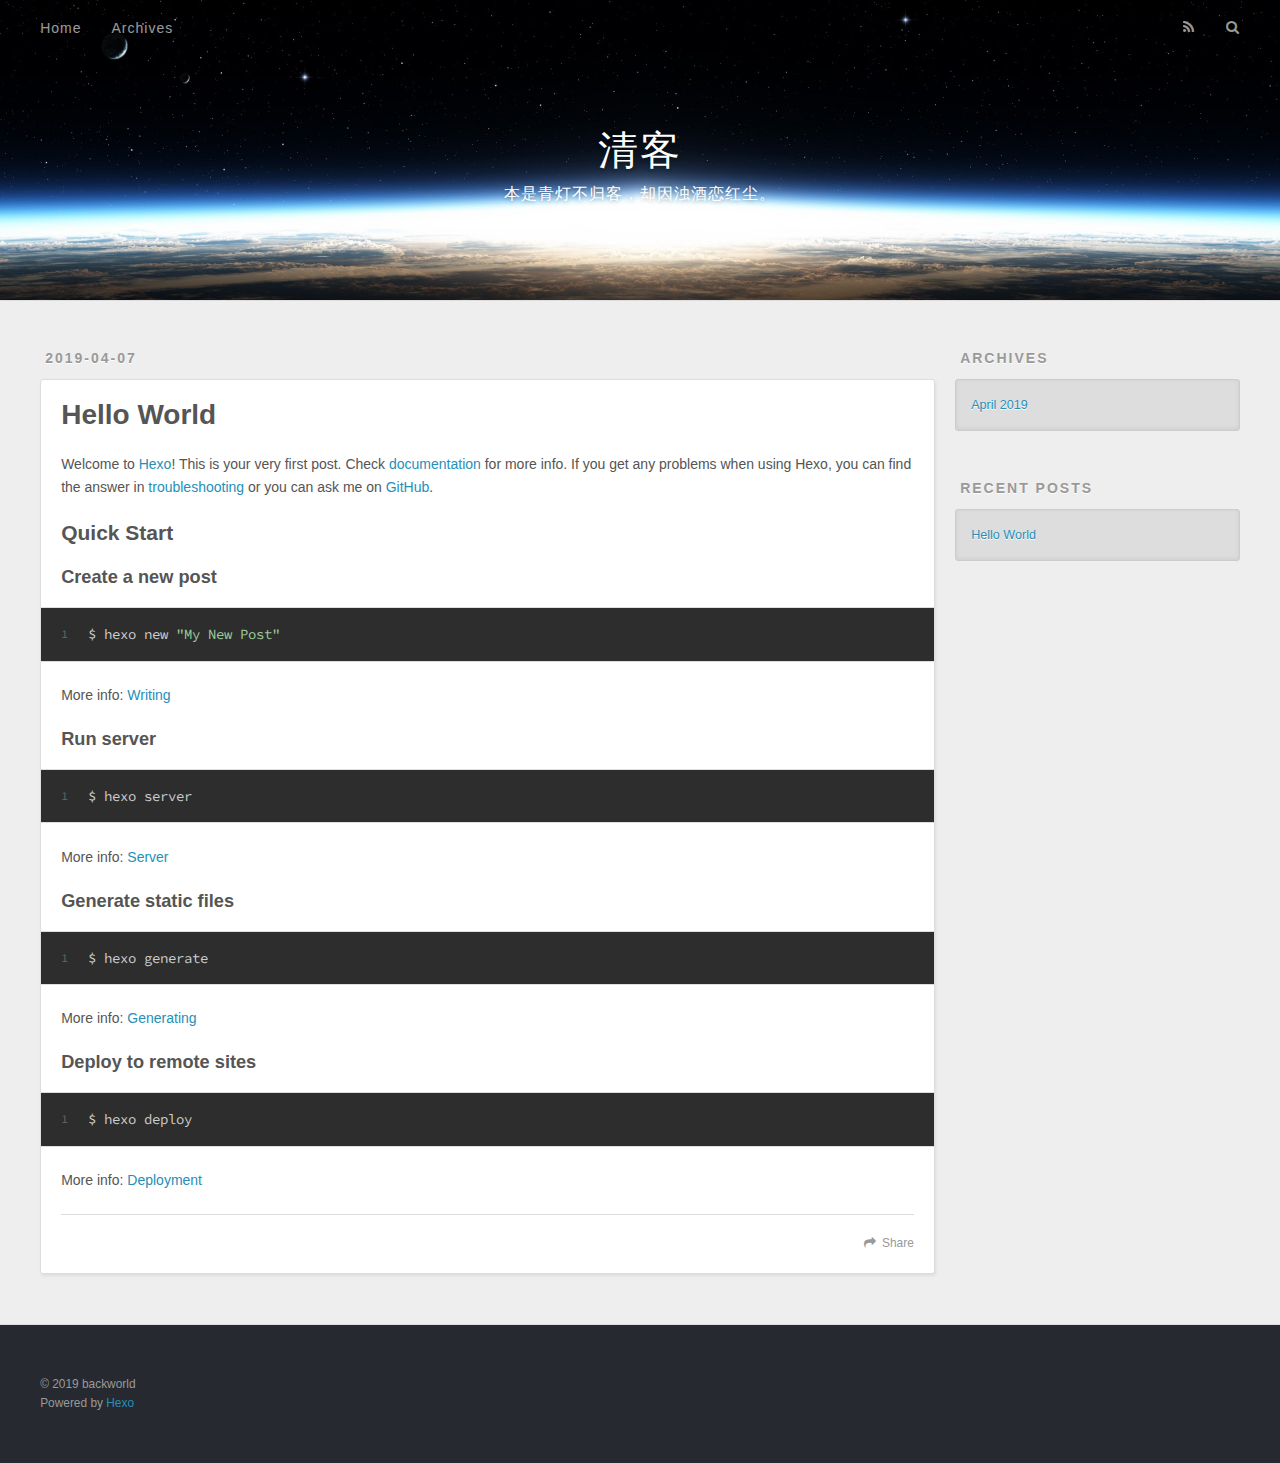
<file: index.html>
<!DOCTYPE html>
<html>
<head><meta name="generator" content="Hexo 3.8.0">
  <meta charset="utf-8">
  

  
  <title>清客</title>
  <meta name="viewport" content="width=device-width, initial-scale=1, maximum-scale=1">
  <meta property="og:type" content="website">
<meta property="og:title" content="清客">
<meta property="og:url" content="http://yoursite.com/index.html">
<meta property="og:site_name" content="清客">
<meta property="og:locale" content="zh-HanZ">
<meta name="twitter:card" content="summary">
<meta name="twitter:title" content="清客">
  
    <link rel="alternate" href="/atom.xml" title="清客" type="application/atom+xml">
  
  
    <link rel="icon" href="/favicon.png">
  
  
    <link href="//fonts.googleapis.com/css?family=Source+Code+Pro" rel="stylesheet" type="text/css">
  
  <link rel="stylesheet" href="/css/style.css">
</head>
</html>
<body>
  <div id="container">
    <div id="wrap">
      <header id="header">
  <div id="banner"></div>
  <div id="header-outer" class="outer">
    <div id="header-title" class="inner">
      <h1 id="logo-wrap">
        <a href="/" id="logo">清客</a>
      </h1>
      
        <h2 id="subtitle-wrap">
          <a href="/" id="subtitle">本是青灯不归客，却因浊酒恋红尘。</a>
        </h2>
      
    </div>
    <div id="header-inner" class="inner">
      <nav id="main-nav">
        <a id="main-nav-toggle" class="nav-icon"></a>
        
          <a class="main-nav-link" href="/">Home</a>
        
          <a class="main-nav-link" href="/archives">Archives</a>
        
      </nav>
      <nav id="sub-nav">
        
          <a id="nav-rss-link" class="nav-icon" href="/atom.xml" title="RSS Feed"></a>
        
        <a id="nav-search-btn" class="nav-icon" title="Search"></a>
      </nav>
      <div id="search-form-wrap">
        <form action="//google.com/search" method="get" accept-charset="UTF-8" class="search-form"><input type="search" name="q" class="search-form-input" placeholder="Search"><button type="submit" class="search-form-submit">&#xF002;</button><input type="hidden" name="sitesearch" value="http://yoursite.com"></form>
      </div>
    </div>
  </div>
</header>
      <div class="outer">
        <section id="main">
  
    <article id="post-hello-world" class="article article-type-post" itemscope itemprop="blogPost">
  <div class="article-meta">
    <a href="/2019/04/07/hello-world/" class="article-date">
  <time datetime="2019-04-07T07:26:16.339Z" itemprop="datePublished">2019-04-07</time>
</a>
    
  </div>
  <div class="article-inner">
    
    
      <header class="article-header">
        
  
    <h1 itemprop="name">
      <a class="article-title" href="/2019/04/07/hello-world/">Hello World</a>
    </h1>
  

      </header>
    
    <div class="article-entry" itemprop="articleBody">
      
        <p>Welcome to <a href="https://hexo.io/" target="_blank" rel="noopener">Hexo</a>! This is your very first post. Check <a href="https://hexo.io/docs/" target="_blank" rel="noopener">documentation</a> for more info. If you get any problems when using Hexo, you can find the answer in <a href="https://hexo.io/docs/troubleshooting.html" target="_blank" rel="noopener">troubleshooting</a> or you can ask me on <a href="https://github.com/hexojs/hexo/issues" target="_blank" rel="noopener">GitHub</a>.</p>
<h2 id="Quick-Start"><a href="#Quick-Start" class="headerlink" title="Quick Start"></a>Quick Start</h2><h3 id="Create-a-new-post"><a href="#Create-a-new-post" class="headerlink" title="Create a new post"></a>Create a new post</h3><figure class="highlight bash"><table><tr><td class="gutter"><pre><span class="line">1</span><br></pre></td><td class="code"><pre><span class="line">$ hexo new <span class="string">"My New Post"</span></span><br></pre></td></tr></table></figure>
<p>More info: <a href="https://hexo.io/docs/writing.html" target="_blank" rel="noopener">Writing</a></p>
<h3 id="Run-server"><a href="#Run-server" class="headerlink" title="Run server"></a>Run server</h3><figure class="highlight bash"><table><tr><td class="gutter"><pre><span class="line">1</span><br></pre></td><td class="code"><pre><span class="line">$ hexo server</span><br></pre></td></tr></table></figure>
<p>More info: <a href="https://hexo.io/docs/server.html" target="_blank" rel="noopener">Server</a></p>
<h3 id="Generate-static-files"><a href="#Generate-static-files" class="headerlink" title="Generate static files"></a>Generate static files</h3><figure class="highlight bash"><table><tr><td class="gutter"><pre><span class="line">1</span><br></pre></td><td class="code"><pre><span class="line">$ hexo generate</span><br></pre></td></tr></table></figure>
<p>More info: <a href="https://hexo.io/docs/generating.html" target="_blank" rel="noopener">Generating</a></p>
<h3 id="Deploy-to-remote-sites"><a href="#Deploy-to-remote-sites" class="headerlink" title="Deploy to remote sites"></a>Deploy to remote sites</h3><figure class="highlight bash"><table><tr><td class="gutter"><pre><span class="line">1</span><br></pre></td><td class="code"><pre><span class="line">$ hexo deploy</span><br></pre></td></tr></table></figure>
<p>More info: <a href="https://hexo.io/docs/deployment.html" target="_blank" rel="noopener">Deployment</a></p>

      
    </div>
    <footer class="article-footer">
      <a data-url="http://yoursite.com/2019/04/07/hello-world/" data-id="cju6mbhmn00003zs6ogxg7myf" class="article-share-link">Share</a>
      
      
    </footer>
  </div>
  
</article>


  


</section>
        
          <aside id="sidebar">
  
    

  
    

  
    
  
    
  <div class="widget-wrap">
    <h3 class="widget-title">Archives</h3>
    <div class="widget">
      <ul class="archive-list"><li class="archive-list-item"><a class="archive-list-link" href="/archives/2019/04/">April 2019</a></li></ul>
    </div>
  </div>


  
    
  <div class="widget-wrap">
    <h3 class="widget-title">Recent Posts</h3>
    <div class="widget">
      <ul>
        
          <li>
            <a href="/2019/04/07/hello-world/">Hello World</a>
          </li>
        
      </ul>
    </div>
  </div>

  
</aside>
        
      </div>
      <footer id="footer">
  
  <div class="outer">
    <div id="footer-info" class="inner">
      &copy; 2019 backworld<br>
      Powered by <a href="http://hexo.io/" target="_blank">Hexo</a>
    </div>
  </div>
</footer>
    </div>
    <nav id="mobile-nav">
  
    <a href="/" class="mobile-nav-link">Home</a>
  
    <a href="/archives" class="mobile-nav-link">Archives</a>
  
</nav>
    

<script src="//ajax.googleapis.com/ajax/libs/jquery/2.0.3/jquery.min.js"></script>


  <link rel="stylesheet" href="/fancybox/jquery.fancybox.css">
  <script src="/fancybox/jquery.fancybox.pack.js"></script>


<script src="/js/script.js"></script>



  </div>
</body>
</html>
</file>
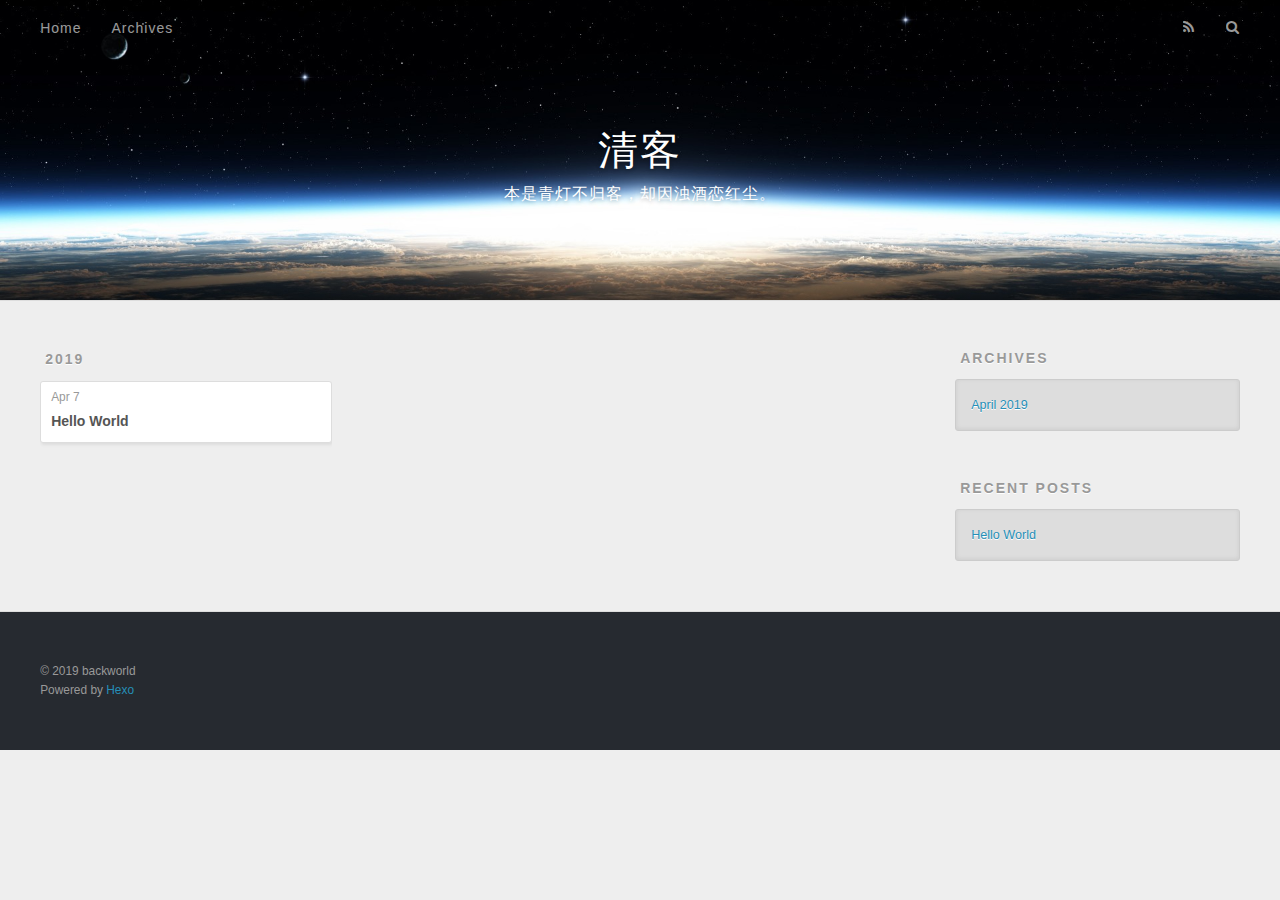
<file: archives/index.html>
<!DOCTYPE html>
<html>
<head><meta name="generator" content="Hexo 3.8.0">
  <meta charset="utf-8">
  

  
  <title>Archives | 清客</title>
  <meta name="viewport" content="width=device-width, initial-scale=1, maximum-scale=1">
  <meta property="og:type" content="website">
<meta property="og:title" content="清客">
<meta property="og:url" content="http://yoursite.com/archives/index.html">
<meta property="og:site_name" content="清客">
<meta property="og:locale" content="zh-HanZ">
<meta name="twitter:card" content="summary">
<meta name="twitter:title" content="清客">
  
    <link rel="alternate" href="/atom.xml" title="清客" type="application/atom+xml">
  
  
    <link rel="icon" href="/favicon.png">
  
  
    <link href="//fonts.googleapis.com/css?family=Source+Code+Pro" rel="stylesheet" type="text/css">
  
  <link rel="stylesheet" href="/css/style.css">
</head>
</html>
<body>
  <div id="container">
    <div id="wrap">
      <header id="header">
  <div id="banner"></div>
  <div id="header-outer" class="outer">
    <div id="header-title" class="inner">
      <h1 id="logo-wrap">
        <a href="/" id="logo">清客</a>
      </h1>
      
        <h2 id="subtitle-wrap">
          <a href="/" id="subtitle">本是青灯不归客，却因浊酒恋红尘。</a>
        </h2>
      
    </div>
    <div id="header-inner" class="inner">
      <nav id="main-nav">
        <a id="main-nav-toggle" class="nav-icon"></a>
        
          <a class="main-nav-link" href="/">Home</a>
        
          <a class="main-nav-link" href="/archives">Archives</a>
        
      </nav>
      <nav id="sub-nav">
        
          <a id="nav-rss-link" class="nav-icon" href="/atom.xml" title="RSS Feed"></a>
        
        <a id="nav-search-btn" class="nav-icon" title="Search"></a>
      </nav>
      <div id="search-form-wrap">
        <form action="//google.com/search" method="get" accept-charset="UTF-8" class="search-form"><input type="search" name="q" class="search-form-input" placeholder="Search"><button type="submit" class="search-form-submit">&#xF002;</button><input type="hidden" name="sitesearch" value="http://yoursite.com"></form>
      </div>
    </div>
  </div>
</header>
      <div class="outer">
        <section id="main">
  
  
    
    
      
      
      <section class="archives-wrap">
        <div class="archive-year-wrap">
          <a href="/archives/2019" class="archive-year">2019</a>
        </div>
        <div class="archives">
    
    <article class="archive-article archive-type-post">
  <div class="archive-article-inner">
    <header class="archive-article-header">
      <a href="/2019/04/07/hello-world/" class="archive-article-date">
  <time datetime="2019-04-07T07:26:16.339Z" itemprop="datePublished">Apr 7</time>
</a>
      
  
    <h1 itemprop="name">
      <a class="archive-article-title" href="/2019/04/07/hello-world/">Hello World</a>
    </h1>
  

    </header>
  </div>
</article>
  
  
    </div></section>
  


</section>
        
          <aside id="sidebar">
  
    

  
    

  
    
  
    
  <div class="widget-wrap">
    <h3 class="widget-title">Archives</h3>
    <div class="widget">
      <ul class="archive-list"><li class="archive-list-item"><a class="archive-list-link" href="/archives/2019/04/">April 2019</a></li></ul>
    </div>
  </div>


  
    
  <div class="widget-wrap">
    <h3 class="widget-title">Recent Posts</h3>
    <div class="widget">
      <ul>
        
          <li>
            <a href="/2019/04/07/hello-world/">Hello World</a>
          </li>
        
      </ul>
    </div>
  </div>

  
</aside>
        
      </div>
      <footer id="footer">
  
  <div class="outer">
    <div id="footer-info" class="inner">
      &copy; 2019 backworld<br>
      Powered by <a href="http://hexo.io/" target="_blank">Hexo</a>
    </div>
  </div>
</footer>
    </div>
    <nav id="mobile-nav">
  
    <a href="/" class="mobile-nav-link">Home</a>
  
    <a href="/archives" class="mobile-nav-link">Archives</a>
  
</nav>
    

<script src="//ajax.googleapis.com/ajax/libs/jquery/2.0.3/jquery.min.js"></script>


  <link rel="stylesheet" href="/fancybox/jquery.fancybox.css">
  <script src="/fancybox/jquery.fancybox.pack.js"></script>


<script src="/js/script.js"></script>



  </div>
</body>
</html>
</file>
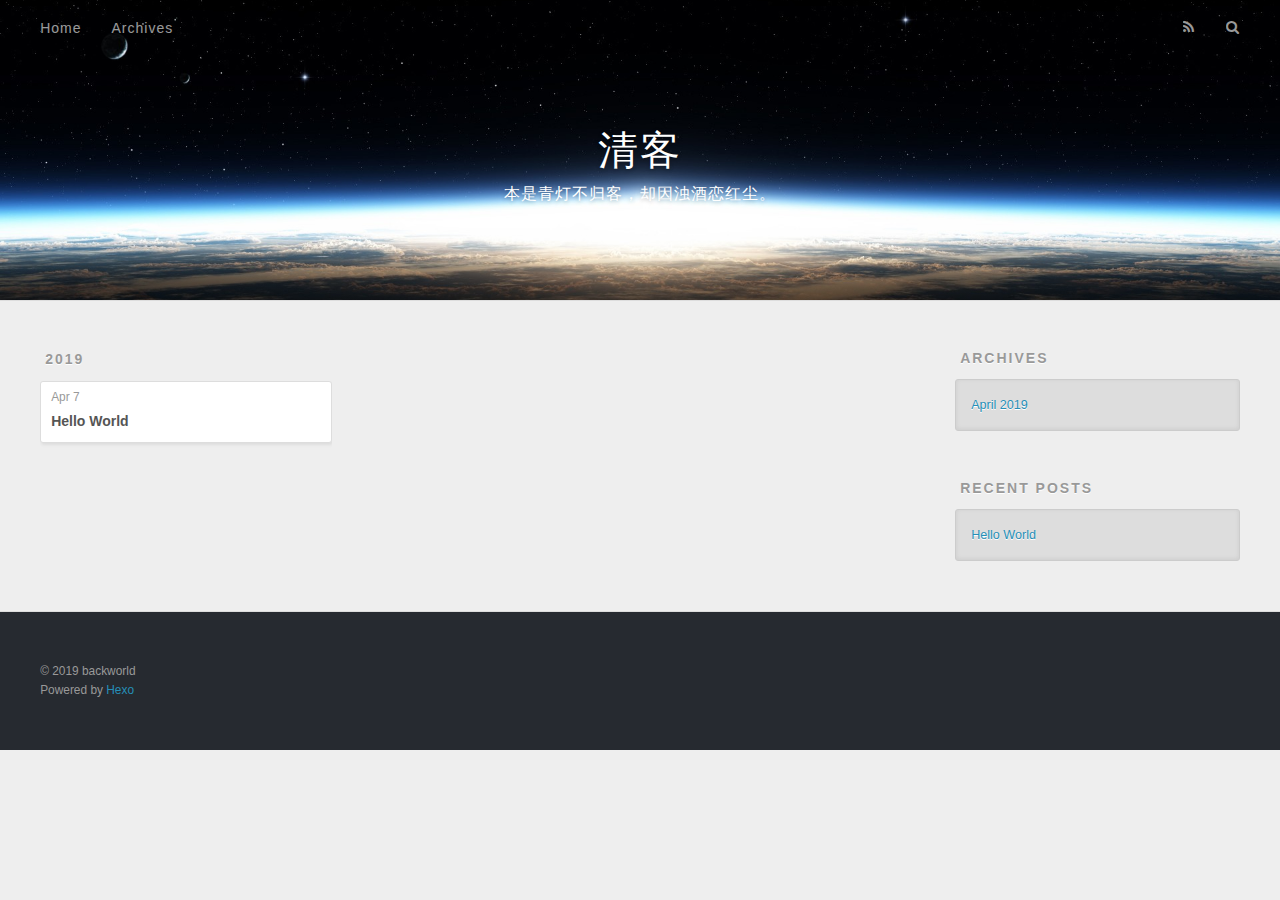
<file: archives/2019/index.html>
<!DOCTYPE html>
<html>
<head><meta name="generator" content="Hexo 3.8.0">
  <meta charset="utf-8">
  

  
  <title>Archives: 2019 | 清客</title>
  <meta name="viewport" content="width=device-width, initial-scale=1, maximum-scale=1">
  <meta property="og:type" content="website">
<meta property="og:title" content="清客">
<meta property="og:url" content="http://yoursite.com/archives/2019/index.html">
<meta property="og:site_name" content="清客">
<meta property="og:locale" content="zh-HanZ">
<meta name="twitter:card" content="summary">
<meta name="twitter:title" content="清客">
  
    <link rel="alternate" href="/atom.xml" title="清客" type="application/atom+xml">
  
  
    <link rel="icon" href="/favicon.png">
  
  
    <link href="//fonts.googleapis.com/css?family=Source+Code+Pro" rel="stylesheet" type="text/css">
  
  <link rel="stylesheet" href="/css/style.css">
</head>
</html>
<body>
  <div id="container">
    <div id="wrap">
      <header id="header">
  <div id="banner"></div>
  <div id="header-outer" class="outer">
    <div id="header-title" class="inner">
      <h1 id="logo-wrap">
        <a href="/" id="logo">清客</a>
      </h1>
      
        <h2 id="subtitle-wrap">
          <a href="/" id="subtitle">本是青灯不归客，却因浊酒恋红尘。</a>
        </h2>
      
    </div>
    <div id="header-inner" class="inner">
      <nav id="main-nav">
        <a id="main-nav-toggle" class="nav-icon"></a>
        
          <a class="main-nav-link" href="/">Home</a>
        
          <a class="main-nav-link" href="/archives">Archives</a>
        
      </nav>
      <nav id="sub-nav">
        
          <a id="nav-rss-link" class="nav-icon" href="/atom.xml" title="RSS Feed"></a>
        
        <a id="nav-search-btn" class="nav-icon" title="Search"></a>
      </nav>
      <div id="search-form-wrap">
        <form action="//google.com/search" method="get" accept-charset="UTF-8" class="search-form"><input type="search" name="q" class="search-form-input" placeholder="Search"><button type="submit" class="search-form-submit">&#xF002;</button><input type="hidden" name="sitesearch" value="http://yoursite.com"></form>
      </div>
    </div>
  </div>
</header>
      <div class="outer">
        <section id="main">
  
  
    
    
      
      
      <section class="archives-wrap">
        <div class="archive-year-wrap">
          <a href="/archives/2019" class="archive-year">2019</a>
        </div>
        <div class="archives">
    
    <article class="archive-article archive-type-post">
  <div class="archive-article-inner">
    <header class="archive-article-header">
      <a href="/2019/04/07/hello-world/" class="archive-article-date">
  <time datetime="2019-04-07T07:26:16.339Z" itemprop="datePublished">Apr 7</time>
</a>
      
  
    <h1 itemprop="name">
      <a class="archive-article-title" href="/2019/04/07/hello-world/">Hello World</a>
    </h1>
  

    </header>
  </div>
</article>
  
  
    </div></section>
  


</section>
        
          <aside id="sidebar">
  
    

  
    

  
    
  
    
  <div class="widget-wrap">
    <h3 class="widget-title">Archives</h3>
    <div class="widget">
      <ul class="archive-list"><li class="archive-list-item"><a class="archive-list-link" href="/archives/2019/04/">April 2019</a></li></ul>
    </div>
  </div>


  
    
  <div class="widget-wrap">
    <h3 class="widget-title">Recent Posts</h3>
    <div class="widget">
      <ul>
        
          <li>
            <a href="/2019/04/07/hello-world/">Hello World</a>
          </li>
        
      </ul>
    </div>
  </div>

  
</aside>
        
      </div>
      <footer id="footer">
  
  <div class="outer">
    <div id="footer-info" class="inner">
      &copy; 2019 backworld<br>
      Powered by <a href="http://hexo.io/" target="_blank">Hexo</a>
    </div>
  </div>
</footer>
    </div>
    <nav id="mobile-nav">
  
    <a href="/" class="mobile-nav-link">Home</a>
  
    <a href="/archives" class="mobile-nav-link">Archives</a>
  
</nav>
    

<script src="//ajax.googleapis.com/ajax/libs/jquery/2.0.3/jquery.min.js"></script>


  <link rel="stylesheet" href="/fancybox/jquery.fancybox.css">
  <script src="/fancybox/jquery.fancybox.pack.js"></script>


<script src="/js/script.js"></script>



  </div>
</body>
</html>
</file>
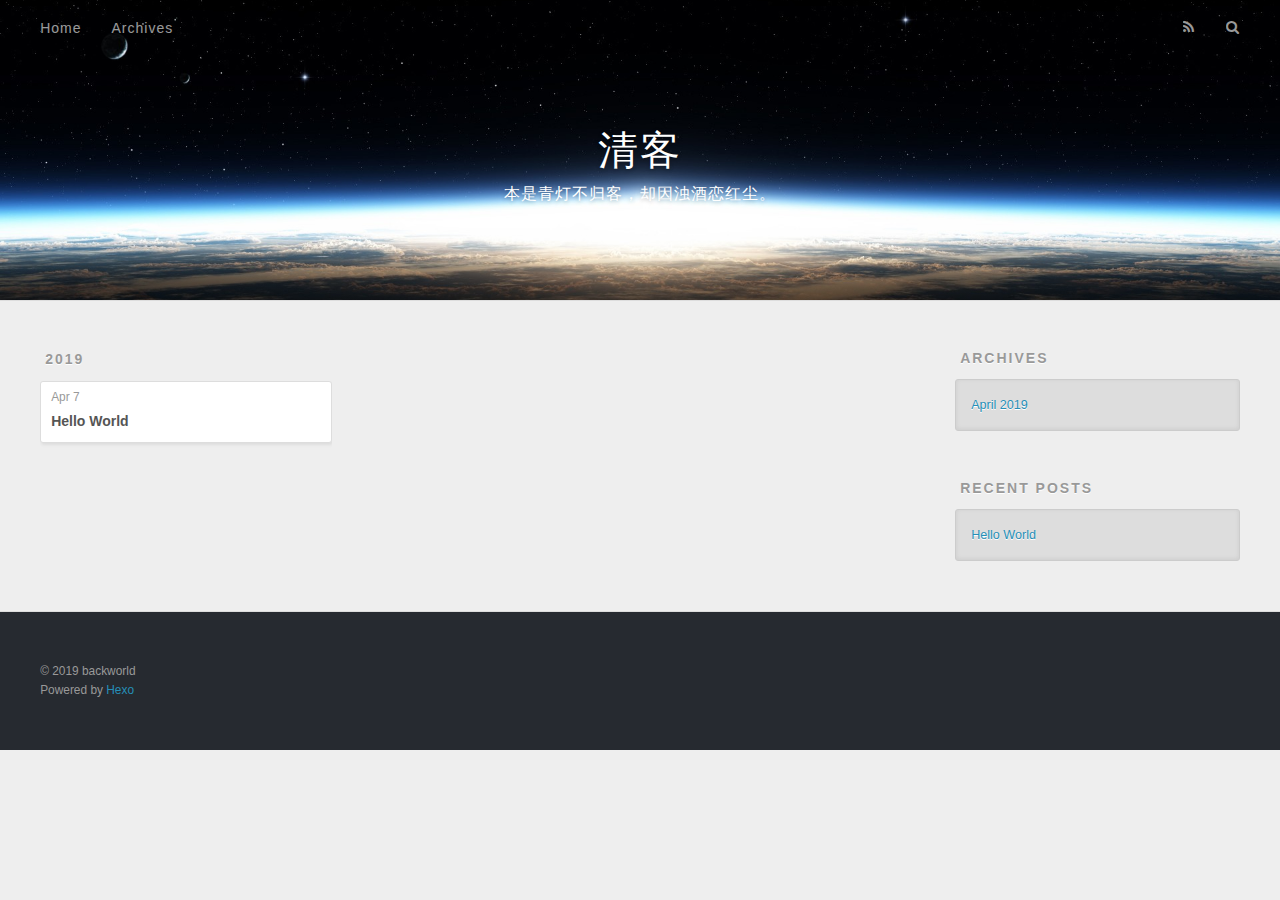
<file: archives/2019/04/index.html>
<!DOCTYPE html>
<html>
<head><meta name="generator" content="Hexo 3.8.0">
  <meta charset="utf-8">
  

  
  <title>Archives: 2019/4 | 清客</title>
  <meta name="viewport" content="width=device-width, initial-scale=1, maximum-scale=1">
  <meta property="og:type" content="website">
<meta property="og:title" content="清客">
<meta property="og:url" content="http://yoursite.com/archives/2019/04/index.html">
<meta property="og:site_name" content="清客">
<meta property="og:locale" content="zh-HanZ">
<meta name="twitter:card" content="summary">
<meta name="twitter:title" content="清客">
  
    <link rel="alternate" href="/atom.xml" title="清客" type="application/atom+xml">
  
  
    <link rel="icon" href="/favicon.png">
  
  
    <link href="//fonts.googleapis.com/css?family=Source+Code+Pro" rel="stylesheet" type="text/css">
  
  <link rel="stylesheet" href="/css/style.css">
</head>
</html>
<body>
  <div id="container">
    <div id="wrap">
      <header id="header">
  <div id="banner"></div>
  <div id="header-outer" class="outer">
    <div id="header-title" class="inner">
      <h1 id="logo-wrap">
        <a href="/" id="logo">清客</a>
      </h1>
      
        <h2 id="subtitle-wrap">
          <a href="/" id="subtitle">本是青灯不归客，却因浊酒恋红尘。</a>
        </h2>
      
    </div>
    <div id="header-inner" class="inner">
      <nav id="main-nav">
        <a id="main-nav-toggle" class="nav-icon"></a>
        
          <a class="main-nav-link" href="/">Home</a>
        
          <a class="main-nav-link" href="/archives">Archives</a>
        
      </nav>
      <nav id="sub-nav">
        
          <a id="nav-rss-link" class="nav-icon" href="/atom.xml" title="RSS Feed"></a>
        
        <a id="nav-search-btn" class="nav-icon" title="Search"></a>
      </nav>
      <div id="search-form-wrap">
        <form action="//google.com/search" method="get" accept-charset="UTF-8" class="search-form"><input type="search" name="q" class="search-form-input" placeholder="Search"><button type="submit" class="search-form-submit">&#xF002;</button><input type="hidden" name="sitesearch" value="http://yoursite.com"></form>
      </div>
    </div>
  </div>
</header>
      <div class="outer">
        <section id="main">
  
  
    
    
      
      
      <section class="archives-wrap">
        <div class="archive-year-wrap">
          <a href="/archives/2019" class="archive-year">2019</a>
        </div>
        <div class="archives">
    
    <article class="archive-article archive-type-post">
  <div class="archive-article-inner">
    <header class="archive-article-header">
      <a href="/2019/04/07/hello-world/" class="archive-article-date">
  <time datetime="2019-04-07T07:26:16.339Z" itemprop="datePublished">Apr 7</time>
</a>
      
  
    <h1 itemprop="name">
      <a class="archive-article-title" href="/2019/04/07/hello-world/">Hello World</a>
    </h1>
  

    </header>
  </div>
</article>
  
  
    </div></section>
  


</section>
        
          <aside id="sidebar">
  
    

  
    

  
    
  
    
  <div class="widget-wrap">
    <h3 class="widget-title">Archives</h3>
    <div class="widget">
      <ul class="archive-list"><li class="archive-list-item"><a class="archive-list-link" href="/archives/2019/04/">April 2019</a></li></ul>
    </div>
  </div>


  
    
  <div class="widget-wrap">
    <h3 class="widget-title">Recent Posts</h3>
    <div class="widget">
      <ul>
        
          <li>
            <a href="/2019/04/07/hello-world/">Hello World</a>
          </li>
        
      </ul>
    </div>
  </div>

  
</aside>
        
      </div>
      <footer id="footer">
  
  <div class="outer">
    <div id="footer-info" class="inner">
      &copy; 2019 backworld<br>
      Powered by <a href="http://hexo.io/" target="_blank">Hexo</a>
    </div>
  </div>
</footer>
    </div>
    <nav id="mobile-nav">
  
    <a href="/" class="mobile-nav-link">Home</a>
  
    <a href="/archives" class="mobile-nav-link">Archives</a>
  
</nav>
    

<script src="//ajax.googleapis.com/ajax/libs/jquery/2.0.3/jquery.min.js"></script>


  <link rel="stylesheet" href="/fancybox/jquery.fancybox.css">
  <script src="/fancybox/jquery.fancybox.pack.js"></script>


<script src="/js/script.js"></script>



  </div>
</body>
</html>
</file>
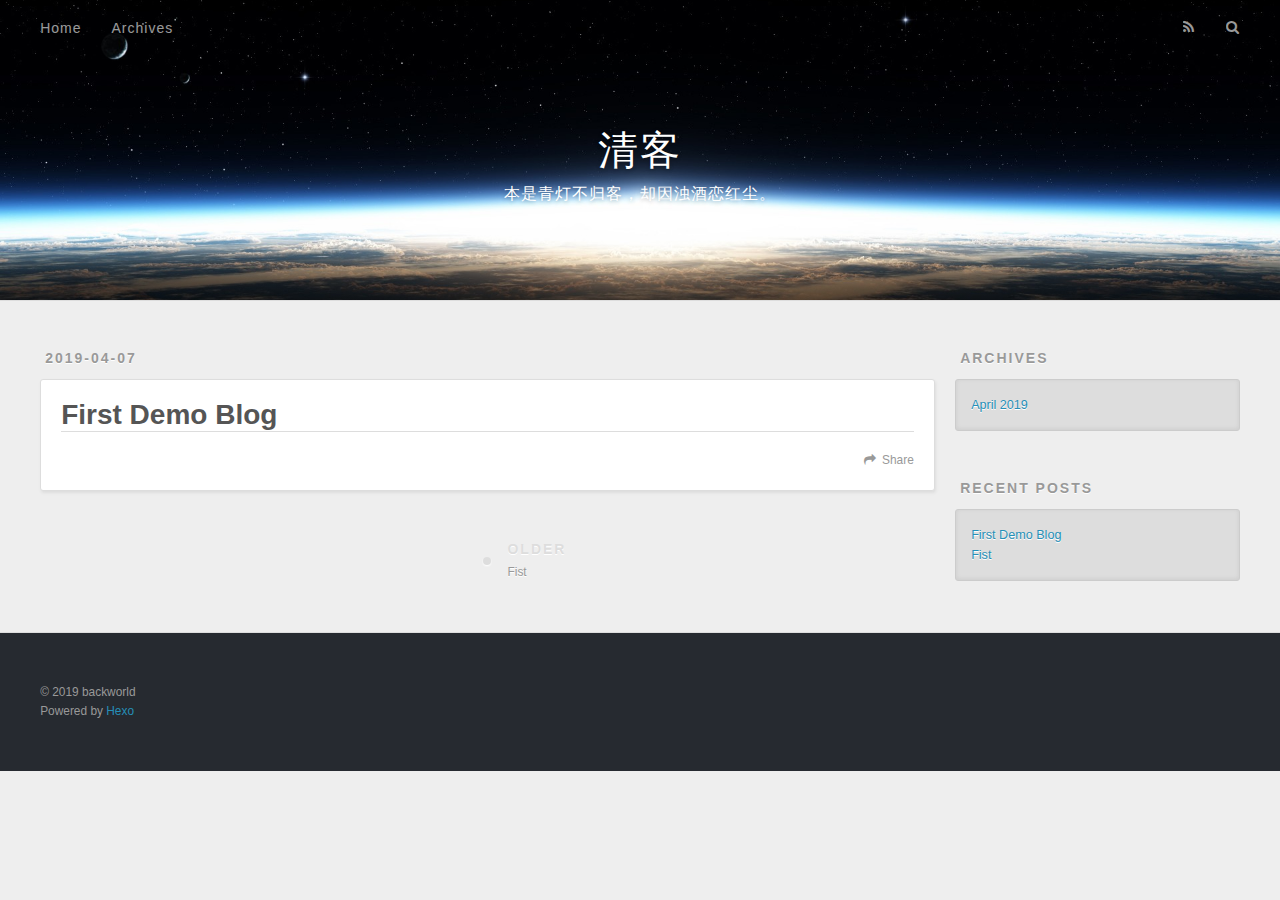
<file: 2019/04/07/First-Demo-Blog/index.html>
<!DOCTYPE html>
<html>
<head><meta name="generator" content="Hexo 3.8.0">
  <meta charset="utf-8">
  

  
  <title>First Demo Blog | 清客</title>
  <meta name="viewport" content="width=device-width, initial-scale=1, maximum-scale=1">
  <meta property="og:type" content="article">
<meta property="og:title" content="First Demo Blog">
<meta property="og:url" content="http://yoursite.com/2019/04/07/First-Demo-Blog/index.html">
<meta property="og:site_name" content="清客">
<meta property="og:locale" content="zh-HanZ">
<meta property="og:updated_time" content="2019-04-07T07:54:18.173Z">
<meta name="twitter:card" content="summary">
<meta name="twitter:title" content="First Demo Blog">
  
    <link rel="alternate" href="/atom.xml" title="清客" type="application/atom+xml">
  
  
    <link rel="icon" href="/favicon.png">
  
  
    <link href="//fonts.googleapis.com/css?family=Source+Code+Pro" rel="stylesheet" type="text/css">
  
  <link rel="stylesheet" href="/css/style.css">
</head>
</html>
<body>
  <div id="container">
    <div id="wrap">
      <header id="header">
  <div id="banner"></div>
  <div id="header-outer" class="outer">
    <div id="header-title" class="inner">
      <h1 id="logo-wrap">
        <a href="/" id="logo">清客</a>
      </h1>
      
        <h2 id="subtitle-wrap">
          <a href="/" id="subtitle">本是青灯不归客，却因浊酒恋红尘。</a>
        </h2>
      
    </div>
    <div id="header-inner" class="inner">
      <nav id="main-nav">
        <a id="main-nav-toggle" class="nav-icon"></a>
        
          <a class="main-nav-link" href="/">Home</a>
        
          <a class="main-nav-link" href="/archives">Archives</a>
        
      </nav>
      <nav id="sub-nav">
        
          <a id="nav-rss-link" class="nav-icon" href="/atom.xml" title="RSS Feed"></a>
        
        <a id="nav-search-btn" class="nav-icon" title="Search"></a>
      </nav>
      <div id="search-form-wrap">
        <form action="//google.com/search" method="get" accept-charset="UTF-8" class="search-form"><input type="search" name="q" class="search-form-input" placeholder="Search"><button type="submit" class="search-form-submit">&#xF002;</button><input type="hidden" name="sitesearch" value="http://yoursite.com"></form>
      </div>
    </div>
  </div>
</header>
      <div class="outer">
        <section id="main"><article id="post-First-Demo-Blog" class="article article-type-post" itemscope itemprop="blogPost">
  <div class="article-meta">
    <a href="/2019/04/07/First-Demo-Blog/" class="article-date">
  <time datetime="2019-04-07T07:54:18.000Z" itemprop="datePublished">2019-04-07</time>
</a>
    
  </div>
  <div class="article-inner">
    
    
      <header class="article-header">
        
  
    <h1 class="article-title" itemprop="name">
      First Demo Blog
    </h1>
  

      </header>
    
    <div class="article-entry" itemprop="articleBody">
      
        
      
    </div>
    <footer class="article-footer">
      <a data-url="http://yoursite.com/2019/04/07/First-Demo-Blog/" data-id="cju6msin900006ks698jabdnm" class="article-share-link">Share</a>
      
      
    </footer>
  </div>
  
    
<nav id="article-nav">
  
  
    <a href="/2019/04/07/Fist/" id="article-nav-older" class="article-nav-link-wrap">
      <strong class="article-nav-caption">Older</strong>
      <div class="article-nav-title">Fist</div>
    </a>
  
</nav>

  
</article>

</section>
        
          <aside id="sidebar">
  
    

  
    

  
    
  
    
  <div class="widget-wrap">
    <h3 class="widget-title">Archives</h3>
    <div class="widget">
      <ul class="archive-list"><li class="archive-list-item"><a class="archive-list-link" href="/archives/2019/04/">April 2019</a></li></ul>
    </div>
  </div>


  
    
  <div class="widget-wrap">
    <h3 class="widget-title">Recent Posts</h3>
    <div class="widget">
      <ul>
        
          <li>
            <a href="/2019/04/07/First-Demo-Blog/">First Demo Blog</a>
          </li>
        
          <li>
            <a href="/2019/04/07/Fist/">Fist</a>
          </li>
        
      </ul>
    </div>
  </div>

  
</aside>
        
      </div>
      <footer id="footer">
  
  <div class="outer">
    <div id="footer-info" class="inner">
      &copy; 2019 backworld<br>
      Powered by <a href="http://hexo.io/" target="_blank">Hexo</a>
    </div>
  </div>
</footer>
    </div>
    <nav id="mobile-nav">
  
    <a href="/" class="mobile-nav-link">Home</a>
  
    <a href="/archives" class="mobile-nav-link">Archives</a>
  
</nav>
    

<script src="//ajax.googleapis.com/ajax/libs/jquery/2.0.3/jquery.min.js"></script>


  <link rel="stylesheet" href="/fancybox/jquery.fancybox.css">
  <script src="/fancybox/jquery.fancybox.pack.js"></script>


<script src="/js/script.js"></script>



  </div>
</body>
</html>
</file>
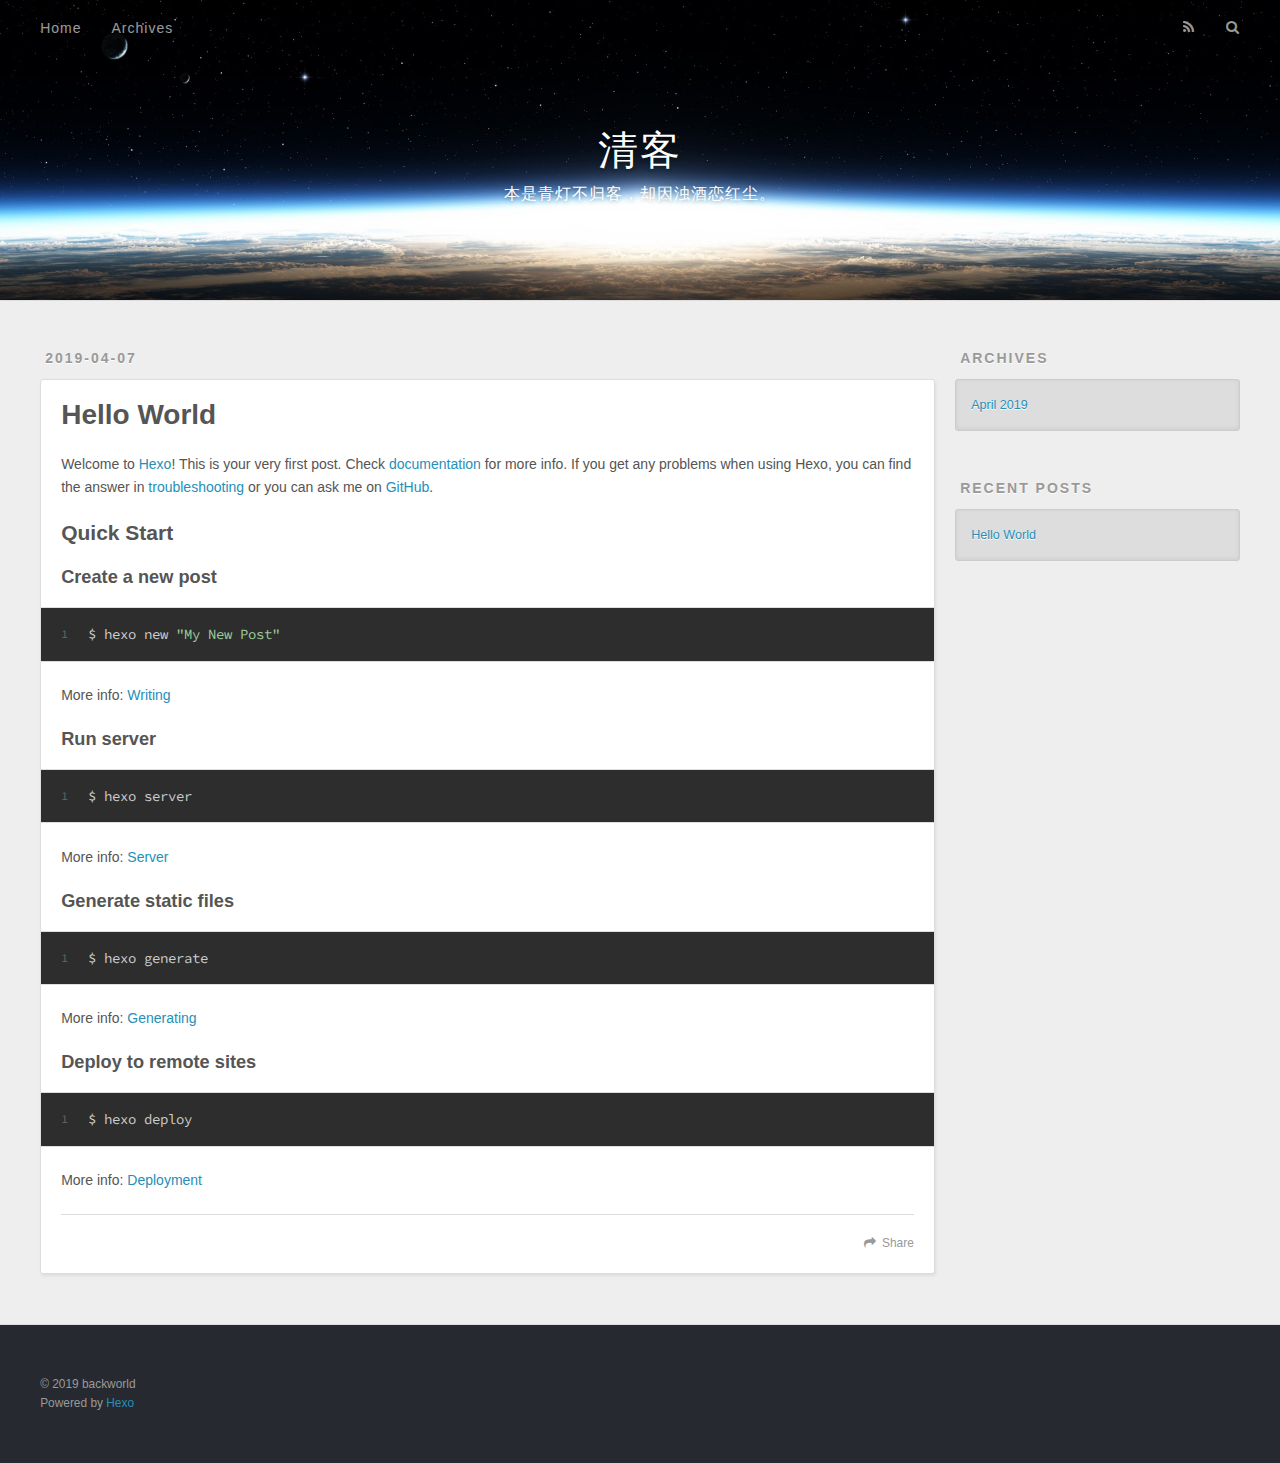
<file: 2019/04/07/hello-world/index.html>
<!DOCTYPE html>
<html>
<head><meta name="generator" content="Hexo 3.8.0">
  <meta charset="utf-8">
  

  
  <title>Hello World | 清客</title>
  <meta name="viewport" content="width=device-width, initial-scale=1, maximum-scale=1">
  <meta name="description" content="Welcome to Hexo! This is your very first post. Check documentation for more info. If you get any problems when using Hexo, you can find the answer in troubleshooting or you can ask me on GitHub. Quick">
<meta property="og:type" content="article">
<meta property="og:title" content="Hello World">
<meta property="og:url" content="http://yoursite.com/2019/04/07/hello-world/index.html">
<meta property="og:site_name" content="清客">
<meta property="og:description" content="Welcome to Hexo! This is your very first post. Check documentation for more info. If you get any problems when using Hexo, you can find the answer in troubleshooting or you can ask me on GitHub. Quick">
<meta property="og:locale" content="zh-HanZ">
<meta property="og:updated_time" content="2019-04-07T07:26:16.339Z">
<meta name="twitter:card" content="summary">
<meta name="twitter:title" content="Hello World">
<meta name="twitter:description" content="Welcome to Hexo! This is your very first post. Check documentation for more info. If you get any problems when using Hexo, you can find the answer in troubleshooting or you can ask me on GitHub. Quick">
  
    <link rel="alternate" href="/atom.xml" title="清客" type="application/atom+xml">
  
  
    <link rel="icon" href="/favicon.png">
  
  
    <link href="//fonts.googleapis.com/css?family=Source+Code+Pro" rel="stylesheet" type="text/css">
  
  <link rel="stylesheet" href="/css/style.css">
</head>
</html>
<body>
  <div id="container">
    <div id="wrap">
      <header id="header">
  <div id="banner"></div>
  <div id="header-outer" class="outer">
    <div id="header-title" class="inner">
      <h1 id="logo-wrap">
        <a href="/" id="logo">清客</a>
      </h1>
      
        <h2 id="subtitle-wrap">
          <a href="/" id="subtitle">本是青灯不归客，却因浊酒恋红尘。</a>
        </h2>
      
    </div>
    <div id="header-inner" class="inner">
      <nav id="main-nav">
        <a id="main-nav-toggle" class="nav-icon"></a>
        
          <a class="main-nav-link" href="/">Home</a>
        
          <a class="main-nav-link" href="/archives">Archives</a>
        
      </nav>
      <nav id="sub-nav">
        
          <a id="nav-rss-link" class="nav-icon" href="/atom.xml" title="RSS Feed"></a>
        
        <a id="nav-search-btn" class="nav-icon" title="Search"></a>
      </nav>
      <div id="search-form-wrap">
        <form action="//google.com/search" method="get" accept-charset="UTF-8" class="search-form"><input type="search" name="q" class="search-form-input" placeholder="Search"><button type="submit" class="search-form-submit">&#xF002;</button><input type="hidden" name="sitesearch" value="http://yoursite.com"></form>
      </div>
    </div>
  </div>
</header>
      <div class="outer">
        <section id="main"><article id="post-hello-world" class="article article-type-post" itemscope itemprop="blogPost">
  <div class="article-meta">
    <a href="/2019/04/07/hello-world/" class="article-date">
  <time datetime="2019-04-07T07:26:16.339Z" itemprop="datePublished">2019-04-07</time>
</a>
    
  </div>
  <div class="article-inner">
    
    
      <header class="article-header">
        
  
    <h1 class="article-title" itemprop="name">
      Hello World
    </h1>
  

      </header>
    
    <div class="article-entry" itemprop="articleBody">
      
        <p>Welcome to <a href="https://hexo.io/" target="_blank" rel="noopener">Hexo</a>! This is your very first post. Check <a href="https://hexo.io/docs/" target="_blank" rel="noopener">documentation</a> for more info. If you get any problems when using Hexo, you can find the answer in <a href="https://hexo.io/docs/troubleshooting.html" target="_blank" rel="noopener">troubleshooting</a> or you can ask me on <a href="https://github.com/hexojs/hexo/issues" target="_blank" rel="noopener">GitHub</a>.</p>
<h2 id="Quick-Start"><a href="#Quick-Start" class="headerlink" title="Quick Start"></a>Quick Start</h2><h3 id="Create-a-new-post"><a href="#Create-a-new-post" class="headerlink" title="Create a new post"></a>Create a new post</h3><figure class="highlight bash"><table><tr><td class="gutter"><pre><span class="line">1</span><br></pre></td><td class="code"><pre><span class="line">$ hexo new <span class="string">"My New Post"</span></span><br></pre></td></tr></table></figure>
<p>More info: <a href="https://hexo.io/docs/writing.html" target="_blank" rel="noopener">Writing</a></p>
<h3 id="Run-server"><a href="#Run-server" class="headerlink" title="Run server"></a>Run server</h3><figure class="highlight bash"><table><tr><td class="gutter"><pre><span class="line">1</span><br></pre></td><td class="code"><pre><span class="line">$ hexo server</span><br></pre></td></tr></table></figure>
<p>More info: <a href="https://hexo.io/docs/server.html" target="_blank" rel="noopener">Server</a></p>
<h3 id="Generate-static-files"><a href="#Generate-static-files" class="headerlink" title="Generate static files"></a>Generate static files</h3><figure class="highlight bash"><table><tr><td class="gutter"><pre><span class="line">1</span><br></pre></td><td class="code"><pre><span class="line">$ hexo generate</span><br></pre></td></tr></table></figure>
<p>More info: <a href="https://hexo.io/docs/generating.html" target="_blank" rel="noopener">Generating</a></p>
<h3 id="Deploy-to-remote-sites"><a href="#Deploy-to-remote-sites" class="headerlink" title="Deploy to remote sites"></a>Deploy to remote sites</h3><figure class="highlight bash"><table><tr><td class="gutter"><pre><span class="line">1</span><br></pre></td><td class="code"><pre><span class="line">$ hexo deploy</span><br></pre></td></tr></table></figure>
<p>More info: <a href="https://hexo.io/docs/deployment.html" target="_blank" rel="noopener">Deployment</a></p>

      
    </div>
    <footer class="article-footer">
      <a data-url="http://yoursite.com/2019/04/07/hello-world/" data-id="cju6mbhmn00003zs6ogxg7myf" class="article-share-link">Share</a>
      
      
    </footer>
  </div>
  
    
  
</article>

</section>
        
          <aside id="sidebar">
  
    

  
    

  
    
  
    
  <div class="widget-wrap">
    <h3 class="widget-title">Archives</h3>
    <div class="widget">
      <ul class="archive-list"><li class="archive-list-item"><a class="archive-list-link" href="/archives/2019/04/">April 2019</a></li></ul>
    </div>
  </div>


  
    
  <div class="widget-wrap">
    <h3 class="widget-title">Recent Posts</h3>
    <div class="widget">
      <ul>
        
          <li>
            <a href="/2019/04/07/hello-world/">Hello World</a>
          </li>
        
      </ul>
    </div>
  </div>

  
</aside>
        
      </div>
      <footer id="footer">
  
  <div class="outer">
    <div id="footer-info" class="inner">
      &copy; 2019 backworld<br>
      Powered by <a href="http://hexo.io/" target="_blank">Hexo</a>
    </div>
  </div>
</footer>
    </div>
    <nav id="mobile-nav">
  
    <a href="/" class="mobile-nav-link">Home</a>
  
    <a href="/archives" class="mobile-nav-link">Archives</a>
  
</nav>
    

<script src="//ajax.googleapis.com/ajax/libs/jquery/2.0.3/jquery.min.js"></script>


  <link rel="stylesheet" href="/fancybox/jquery.fancybox.css">
  <script src="/fancybox/jquery.fancybox.pack.js"></script>


<script src="/js/script.js"></script>



  </div>
</body>
</html>
</file>
<file: css/style.css>
body {
  width: 100%;
}
body:before,
body:after {
  content: "";
  display: table;
}
body:after {
  clear: both;
}
html,
body,
div,
span,
applet,
object,
iframe,
h1,
h2,
h3,
h4,
h5,
h6,
p,
blockquote,
pre,
a,
abbr,
acronym,
address,
big,
cite,
code,
del,
dfn,
em,
img,
ins,
kbd,
q,
s,
samp,
small,
strike,
strong,
sub,
sup,
tt,
var,
dl,
dt,
dd,
ol,
ul,
li,
fieldset,
form,
label,
legend,
table,
caption,
tbody,
tfoot,
thead,
tr,
th,
td {
  margin: 0;
  padding: 0;
  border: 0;
  outline: 0;
  font-weight: inherit;
  font-style: inherit;
  font-family: inherit;
  font-size: 100%;
  vertical-align: baseline;
}
body {
  line-height: 1;
  color: #000;
  background: #fff;
}
ol,
ul {
  list-style: none;
}
table {
  border-collapse: separate;
  border-spacing: 0;
  vertical-align: middle;
}
caption,
th,
td {
  text-align: left;
  font-weight: normal;
  vertical-align: middle;
}
a img {
  border: none;
}
input,
button {
  margin: 0;
  padding: 0;
}
input::-moz-focus-inner,
button::-moz-focus-inner {
  border: 0;
  padding: 0;
}
@font-face {
  font-family: FontAwesome;
  font-style: normal;
  font-weight: normal;
  src: url("fonts/fontawesome-webfont.eot?v=#4.0.3");
  src: url("fonts/fontawesome-webfont.eot?#iefix&v=#4.0.3") format("embedded-opentype"), url("fonts/fontawesome-webfont.woff?v=#4.0.3") format("woff"), url("fonts/fontawesome-webfont.ttf?v=#4.0.3") format("truetype"), url("fonts/fontawesome-webfont.svg#fontawesomeregular?v=#4.0.3") format("svg");
}
html,
body,
#container {
  height: 100%;
}
body {
  background: #eee;
  font: 14px -apple-system, BlinkMacSystemFont, "Segoe UI", "Roboto", "Oxygen", "Ubuntu", "Cantarell", "Fira Sans", "Droid Sans", "Helvetica Neue", sans-serif;
  -webkit-text-size-adjust: 100%;
}
.outer {
  max-width: 1220px;
  margin: 0 auto;
  padding: 0 20px;
}
.outer:before,
.outer:after {
  content: "";
  display: table;
}
.outer:after {
  clear: both;
}
.inner {
  display: inline;
  float: left;
  width: 98.33333333333333%;
  margin: 0 0.833333333333333%;
}
.left,
.alignleft {
  float: left;
}
.right,
.alignright {
  float: right;
}
.clear {
  clear: both;
}
#container {
  position: relative;
}
.mobile-nav-on {
  overflow: hidden;
}
#wrap {
  height: 100%;
  width: 100%;
  position: absolute;
  top: 0;
  left: 0;
  -webkit-transition: 0.2s ease-out;
  -moz-transition: 0.2s ease-out;
  -ms-transition: 0.2s ease-out;
  transition: 0.2s ease-out;
  z-index: 1;
  background: #eee;
}
.mobile-nav-on #wrap {
  left: 280px;
}
@media screen and (min-width: 768px) {
  #main {
    display: inline;
    float: left;
    width: 73.33333333333333%;
    margin: 0 0.833333333333333%;
  }
}
.article-date,
.article-category-link,
.archive-year,
.widget-title {
  text-decoration: none;
  text-transform: uppercase;
  letter-spacing: 2px;
  color: #999;
  margin-bottom: 1em;
  margin-left: 5px;
  line-height: 1em;
  text-shadow: 0 1px #fff;
  font-weight: bold;
}
.article-inner,
.archive-article-inner {
  background: #fff;
  -webkit-box-shadow: 1px 2px 3px #ddd;
  box-shadow: 1px 2px 3px #ddd;
  border: 1px solid #ddd;
  border-radius: 3px;
}
.article-entry h1,
.widget h1 {
  font-size: 2em;
}
.article-entry h2,
.widget h2 {
  font-size: 1.5em;
}
.article-entry h3,
.widget h3 {
  font-size: 1.3em;
}
.article-entry h4,
.widget h4 {
  font-size: 1.2em;
}
.article-entry h5,
.widget h5 {
  font-size: 1em;
}
.article-entry h6,
.widget h6 {
  font-size: 1em;
  color: #999;
}
.article-entry hr,
.widget hr {
  border: 1px dashed #ddd;
}
.article-entry strong,
.widget strong {
  font-weight: bold;
}
.article-entry em,
.widget em,
.article-entry cite,
.widget cite {
  font-style: italic;
}
.article-entry sup,
.widget sup,
.article-entry sub,
.widget sub {
  font-size: 0.75em;
  line-height: 0;
  position: relative;
  vertical-align: baseline;
}
.article-entry sup,
.widget sup {
  top: -0.5em;
}
.article-entry sub,
.widget sub {
  bottom: -0.2em;
}
.article-entry small,
.widget small {
  font-size: 0.85em;
}
.article-entry acronym,
.widget acronym,
.article-entry abbr,
.widget abbr {
  border-bottom: 1px dotted;
}
.article-entry ul,
.widget ul,
.article-entry ol,
.widget ol,
.article-entry dl,
.widget dl {
  margin: 0 20px;
  line-height: 1.6em;
}
.article-entry ul ul,
.widget ul ul,
.article-entry ol ul,
.widget ol ul,
.article-entry ul ol,
.widget ul ol,
.article-entry ol ol,
.widget ol ol {
  margin-top: 0;
  margin-bottom: 0;
}
.article-entry ul,
.widget ul {
  list-style: disc;
}
.article-entry ol,
.widget ol {
  list-style: decimal;
}
.article-entry dt,
.widget dt {
  font-weight: bold;
}
#header {
  height: 300px;
  position: relative;
  border-bottom: 1px solid #ddd;
}
#header:before,
#header:after {
  content: "";
  position: absolute;
  left: 0;
  right: 0;
  height: 40px;
}
#header:before {
  top: 0;
  background: -webkit-linear-gradient(rgba(0,0,0,0.2), transparent);
  background: -moz-linear-gradient(rgba(0,0,0,0.2), transparent);
  background: -ms-linear-gradient(rgba(0,0,0,0.2), transparent);
  background: linear-gradient(rgba(0,0,0,0.2), transparent);
}
#header:after {
  bottom: 0;
  background: -webkit-linear-gradient(transparent, rgba(0,0,0,0.2));
  background: -moz-linear-gradient(transparent, rgba(0,0,0,0.2));
  background: -ms-linear-gradient(transparent, rgba(0,0,0,0.2));
  background: linear-gradient(transparent, rgba(0,0,0,0.2));
}
#header-outer {
  height: 100%;
  position: relative;
}
#header-inner {
  position: relative;
  overflow: hidden;
}
#banner {
  position: absolute;
  top: 0;
  left: 0;
  width: 100%;
  height: 100%;
  background: url("images/banner.jpg") center #000;
  -webkit-background-size: cover;
  -moz-background-size: cover;
  background-size: cover;
  z-index: -1;
}
#header-title {
  text-align: center;
  height: 40px;
  position: absolute;
  top: 50%;
  left: 0;
  margin-top: -20px;
}
#logo,
#subtitle {
  text-decoration: none;
  color: #fff;
  font-weight: 300;
  text-shadow: 0 1px 4px rgba(0,0,0,0.3);
}
#logo {
  font-size: 40px;
  line-height: 40px;
  letter-spacing: 2px;
}
#subtitle {
  font-size: 16px;
  line-height: 16px;
  letter-spacing: 1px;
}
#subtitle-wrap {
  margin-top: 16px;
}
#main-nav {
  float: left;
  margin-left: -15px;
}
.nav-icon,
.main-nav-link {
  float: left;
  color: #fff;
  opacity: 0.6;
  text-decoration: none;
  text-shadow: 0 1px rgba(0,0,0,0.2);
  -webkit-transition: opacity 0.2s;
  -moz-transition: opacity 0.2s;
  -ms-transition: opacity 0.2s;
  transition: opacity 0.2s;
  display: block;
  padding: 20px 15px;
}
.nav-icon:hover,
.main-nav-link:hover {
  opacity: 1;
}
.nav-icon {
  font-family: FontAwesome;
  text-align: center;
  font-size: 14px;
  width: 14px;
  height: 14px;
  padding: 20px 15px;
  position: relative;
  cursor: pointer;
}
.main-nav-link {
  font-weight: 300;
  letter-spacing: 1px;
}
@media screen and (max-width: 479px) {
  .main-nav-link {
    display: none;
  }
}
#main-nav-toggle {
  display: none;
}
#main-nav-toggle:before {
  content: "\f0c9";
}
@media screen and (max-width: 479px) {
  #main-nav-toggle {
    display: block;
  }
}
#sub-nav {
  float: right;
  margin-right: -15px;
}
#nav-rss-link:before {
  content: "\f09e";
}
#nav-search-btn:before {
  content: "\f002";
}
#search-form-wrap {
  position: absolute;
  top: 15px;
  width: 150px;
  height: 30px;
  right: -150px;
  opacity: 0;
  -webkit-transition: 0.2s ease-out;
  -moz-transition: 0.2s ease-out;
  -ms-transition: 0.2s ease-out;
  transition: 0.2s ease-out;
}
#search-form-wrap.on {
  opacity: 1;
  right: 0;
}
@media screen and (max-width: 479px) {
  #search-form-wrap {
    width: 100%;
    right: -100%;
  }
}
.search-form {
  position: absolute;
  top: 0;
  left: 0;
  right: 0;
  background: #fff;
  padding: 5px 15px;
  border-radius: 15px;
  -webkit-box-shadow: 0 0 10px rgba(0,0,0,0.3);
  box-shadow: 0 0 10px rgba(0,0,0,0.3);
}
.search-form-input {
  border: none;
  background: none;
  color: #555;
  width: 100%;
  font: 13px -apple-system, BlinkMacSystemFont, "Segoe UI", "Roboto", "Oxygen", "Ubuntu", "Cantarell", "Fira Sans", "Droid Sans", "Helvetica Neue", sans-serif;
  outline: none;
}
.search-form-input::-webkit-search-results-decoration,
.search-form-input::-webkit-search-cancel-button {
  -webkit-appearance: none;
}
.search-form-submit {
  position: absolute;
  top: 50%;
  right: 10px;
  margin-top: -7px;
  font: 13px FontAwesome;
  border: none;
  background: none;
  color: #bbb;
  cursor: pointer;
}
.search-form-submit:hover,
.search-form-submit:focus {
  color: #777;
}
.article {
  margin: 50px 0;
}
.article-inner {
  overflow: hidden;
}
.article-meta:before,
.article-meta:after {
  content: "";
  display: table;
}
.article-meta:after {
  clear: both;
}
.article-date {
  float: left;
}
.article-category {
  float: left;
  line-height: 1em;
  color: #ccc;
  text-shadow: 0 1px #fff;
  margin-left: 8px;
}
.article-category:before {
  content: "\2022";
}
.article-category-link {
  margin: 0 12px 1em;
}
.article-header {
  padding: 20px 20px 0;
}
.article-title {
  text-decoration: none;
  font-size: 2em;
  font-weight: bold;
  color: #555;
  line-height: 1.1em;
  -webkit-transition: color 0.2s;
  -moz-transition: color 0.2s;
  -ms-transition: color 0.2s;
  transition: color 0.2s;
}
a.article-title:hover {
  color: #258fb8;
}
.article-entry {
  color: #555;
  padding: 0 20px;
}
.article-entry:before,
.article-entry:after {
  content: "";
  display: table;
}
.article-entry:after {
  clear: both;
}
.article-entry p,
.article-entry table {
  line-height: 1.6em;
  margin: 1.6em 0;
}
.article-entry h1,
.article-entry h2,
.article-entry h3,
.article-entry h4,
.article-entry h5,
.article-entry h6 {
  font-weight: bold;
}
.article-entry h1,
.article-entry h2,
.article-entry h3,
.article-entry h4,
.article-entry h5,
.article-entry h6 {
  line-height: 1.1em;
  margin: 1.1em 0;
}
.article-entry a {
  color: #258fb8;
  text-decoration: none;
}
.article-entry a:hover {
  text-decoration: underline;
}
.article-entry ul,
.article-entry ol,
.article-entry dl {
  margin-top: 1.6em;
  margin-bottom: 1.6em;
}
.article-entry img,
.article-entry video {
  max-width: 100%;
  height: auto;
  display: block;
  margin: auto;
}
.article-entry iframe {
  border: none;
}
.article-entry table {
  width: 100%;
  border-collapse: collapse;
  border-spacing: 0;
}
.article-entry th {
  font-weight: bold;
  border-bottom: 3px solid #ddd;
  padding-bottom: 0.5em;
}
.article-entry td {
  border-bottom: 1px solid #ddd;
  padding: 10px 0;
}
.article-entry blockquote {
  font-family: Georgia, "Times New Roman", serif;
  font-size: 1.4em;
  margin: 1.6em 20px;
  text-align: center;
}
.article-entry blockquote footer {
  font-size: 14px;
  margin: 1.6em 0;
  font-family: -apple-system, BlinkMacSystemFont, "Segoe UI", "Roboto", "Oxygen", "Ubuntu", "Cantarell", "Fira Sans", "Droid Sans", "Helvetica Neue", sans-serif;
}
.article-entry blockquote footer cite:before {
  content: "—";
  padding: 0 0.5em;
}
.article-entry .pullquote {
  text-align: left;
  width: 45%;
  margin: 0;
}
.article-entry .pullquote.left {
  margin-left: 0.5em;
  margin-right: 1em;
}
.article-entry .pullquote.right {
  margin-right: 0.5em;
  margin-left: 1em;
}
.article-entry .caption {
  color: #999;
  display: block;
  font-size: 0.9em;
  margin-top: 0.5em;
  position: relative;
  text-align: center;
}
.article-entry .video-container {
  position: relative;
  padding-top: 56.25%;
  height: 0;
  overflow: hidden;
}
.article-entry .video-container iframe,
.article-entry .video-container object,
.article-entry .video-container embed {
  position: absolute;
  top: 0;
  left: 0;
  width: 100%;
  height: 100%;
  margin-top: 0;
}
.article-more-link a {
  display: inline-block;
  line-height: 1em;
  padding: 6px 15px;
  border-radius: 15px;
  background: #eee;
  color: #999;
  text-shadow: 0 1px #fff;
  text-decoration: none;
}
.article-more-link a:hover {
  background: #258fb8;
  color: #fff;
  text-decoration: none;
  text-shadow: 0 1px #1e7293;
}
.article-footer {
  font-size: 0.85em;
  line-height: 1.6em;
  border-top: 1px solid #ddd;
  padding-top: 1.6em;
  margin: 0 20px 20px;
}
.article-footer:before,
.article-footer:after {
  content: "";
  display: table;
}
.article-footer:after {
  clear: both;
}
.article-footer a {
  color: #999;
  text-decoration: none;
}
.article-footer a:hover {
  color: #555;
}
.article-tag-list-item {
  float: left;
  margin-right: 10px;
}
.article-tag-list-link:before {
  content: "#";
}
.article-comment-link {
  float: right;
}
.article-comment-link:before {
  content: "\f075";
  font-family: FontAwesome;
  padding-right: 8px;
}
.article-share-link {
  cursor: pointer;
  float: right;
  margin-left: 20px;
}
.article-share-link:before {
  content: "\f064";
  font-family: FontAwesome;
  padding-right: 6px;
}
#article-nav {
  position: relative;
}
#article-nav:before,
#article-nav:after {
  content: "";
  display: table;
}
#article-nav:after {
  clear: both;
}
@media screen and (min-width: 768px) {
  #article-nav {
    margin: 50px 0;
  }
  #article-nav:before {
    width: 8px;
    height: 8px;
    position: absolute;
    top: 50%;
    left: 50%;
    margin-top: -4px;
    margin-left: -4px;
    content: "";
    border-radius: 50%;
    background: #ddd;
    -webkit-box-shadow: 0 1px 2px #fff;
    box-shadow: 0 1px 2px #fff;
  }
}
.article-nav-link-wrap {
  text-decoration: none;
  text-shadow: 0 1px #fff;
  color: #999;
  -webkit-box-sizing: border-box;
  -moz-box-sizing: border-box;
  box-sizing: border-box;
  margin-top: 50px;
  text-align: center;
  display: block;
}
.article-nav-link-wrap:hover {
  color: #555;
}
@media screen and (min-width: 768px) {
  .article-nav-link-wrap {
    width: 50%;
    margin-top: 0;
  }
}
@media screen and (min-width: 768px) {
  #article-nav-newer {
    float: left;
    text-align: right;
    padding-right: 20px;
  }
}
@media screen and (min-width: 768px) {
  #article-nav-older {
    float: right;
    text-align: left;
    padding-left: 20px;
  }
}
.article-nav-caption {
  text-transform: uppercase;
  letter-spacing: 2px;
  color: #ddd;
  line-height: 1em;
  font-weight: bold;
}
#article-nav-newer .article-nav-caption {
  margin-right: -2px;
}
.article-nav-title {
  font-size: 0.85em;
  line-height: 1.6em;
  margin-top: 0.5em;
}
.article-share-box {
  position: absolute;
  display: none;
  background: #fff;
  -webkit-box-shadow: 1px 2px 10px rgba(0,0,0,0.2);
  box-shadow: 1px 2px 10px rgba(0,0,0,0.2);
  border-radius: 3px;
  margin-left: -145px;
  overflow: hidden;
  z-index: 1;
}
.article-share-box.on {
  display: block;
}
.article-share-input {
  width: 100%;
  background: none;
  -webkit-box-sizing: border-box;
  -moz-box-sizing: border-box;
  box-sizing: border-box;
  font: 14px -apple-system, BlinkMacSystemFont, "Segoe UI", "Roboto", "Oxygen", "Ubuntu", "Cantarell", "Fira Sans", "Droid Sans", "Helvetica Neue", sans-serif;
  padding: 0 15px;
  color: #555;
  outline: none;
  border: 1px solid #ddd;
  border-radius: 3px 3px 0 0;
  height: 36px;
  line-height: 36px;
}
.article-share-links {
  background: #eee;
}
.article-share-links:before,
.article-share-links:after {
  content: "";
  display: table;
}
.article-share-links:after {
  clear: both;
}
.article-share-twitter,
.article-share-facebook,
.article-share-pinterest,
.article-share-google {
  width: 50px;
  height: 36px;
  display: block;
  float: left;
  position: relative;
  color: #999;
  text-shadow: 0 1px #fff;
}
.article-share-twitter:before,
.article-share-facebook:before,
.article-share-pinterest:before,
.article-share-google:before {
  font-size: 20px;
  font-family: FontAwesome;
  width: 20px;
  height: 20px;
  position: absolute;
  top: 50%;
  left: 50%;
  margin-top: -10px;
  margin-left: -10px;
  text-align: center;
}
.article-share-twitter:hover,
.article-share-facebook:hover,
.article-share-pinterest:hover,
.article-share-google:hover {
  color: #fff;
}
.article-share-twitter:before {
  content: "\f099";
}
.article-share-twitter:hover {
  background: #00aced;
  text-shadow: 0 1px #008abe;
}
.article-share-facebook:before {
  content: "\f09a";
}
.article-share-facebook:hover {
  background: #3b5998;
  text-shadow: 0 1px #2f477a;
}
.article-share-pinterest:before {
  content: "\f0d2";
}
.article-share-pinterest:hover {
  background: #cb2027;
  text-shadow: 0 1px #a21a1f;
}
.article-share-google:before {
  content: "\f0d5";
}
.article-share-google:hover {
  background: #dd4b39;
  text-shadow: 0 1px #be3221;
}
.article-gallery {
  background: #000;
  position: relative;
}
.article-gallery-photos {
  position: relative;
  overflow: hidden;
}
.article-gallery-img {
  display: none;
  max-width: 100%;
}
.article-gallery-img:first-child {
  display: block;
}
.article-gallery-img.loaded {
  position: absolute;
  display: block;
}
.article-gallery-img img {
  display: block;
  max-width: 100%;
  margin: 0 auto;
}
#comments {
  background: #fff;
  -webkit-box-shadow: 1px 2px 3px #ddd;
  box-shadow: 1px 2px 3px #ddd;
  padding: 20px;
  border: 1px solid #ddd;
  border-radius: 3px;
  margin: 50px 0;
}
#comments a {
  color: #258fb8;
}
.archives-wrap {
  margin: 50px 0;
}
.archives:before,
.archives:after {
  content: "";
  display: table;
}
.archives:after {
  clear: both;
}
.archive-year-wrap {
  margin-bottom: 1em;
}
.archives {
  -webkit-column-gap: 10px;
  -moz-column-gap: 10px;
  column-gap: 10px;
}
@media screen and (min-width: 480px) and (max-width: 767px) {
  .archives {
    -webkit-column-count: 2;
    -moz-column-count: 2;
    column-count: 2;
  }
}
@media screen and (min-width: 768px) {
  .archives {
    -webkit-column-count: 3;
    -moz-column-count: 3;
    column-count: 3;
  }
}
.archive-article {
  -webkit-column-break-inside: avoid;
  page-break-inside: avoid;
  overflow: hidden;
  break-inside: avoid-column;
}
.archive-article-inner {
  padding: 10px;
  margin-bottom: 15px;
}
.archive-article-title {
  text-decoration: none;
  font-weight: bold;
  color: #555;
  -webkit-transition: color 0.2s;
  -moz-transition: color 0.2s;
  -ms-transition: color 0.2s;
  transition: color 0.2s;
  line-height: 1.6em;
}
.archive-article-title:hover {
  color: #258fb8;
}
.archive-article-footer {
  margin-top: 1em;
}
.archive-article-date {
  color: #999;
  text-decoration: none;
  font-size: 0.85em;
  line-height: 1em;
  margin-bottom: 0.5em;
  display: block;
}
#page-nav {
  margin: 50px auto;
  background: #fff;
  -webkit-box-shadow: 1px 2px 3px #ddd;
  box-shadow: 1px 2px 3px #ddd;
  border: 1px solid #ddd;
  border-radius: 3px;
  text-align: center;
  color: #999;
  overflow: hidden;
}
#page-nav:before,
#page-nav:after {
  content: "";
  display: table;
}
#page-nav:after {
  clear: both;
}
#page-nav a,
#page-nav span {
  padding: 10px 20px;
  line-height: 1;
  height: 2ex;
}
#page-nav a {
  color: #999;
  text-decoration: none;
}
#page-nav a:hover {
  background: #999;
  color: #fff;
}
#page-nav .prev {
  float: left;
}
#page-nav .next {
  float: right;
}
#page-nav .page-number {
  display: inline-block;
}
@media screen and (max-width: 479px) {
  #page-nav .page-number {
    display: none;
  }
}
#page-nav .current {
  color: #555;
  font-weight: bold;
}
#page-nav .space {
  color: #ddd;
}
#footer {
  background: #262a30;
  padding: 50px 0;
  border-top: 1px solid #ddd;
  color: #999;
}
#footer a {
  color: #258fb8;
  text-decoration: none;
}
#footer a:hover {
  text-decoration: underline;
}
#footer-info {
  line-height: 1.6em;
  font-size: 0.85em;
}
.article-entry pre,
.article-entry .highlight {
  background: #2d2d2d;
  margin: 0 -20px;
  padding: 15px 20px;
  border-style: solid;
  border-color: #ddd;
  border-width: 1px 0;
  overflow: auto;
  color: #ccc;
  line-height: 22.400000000000002px;
}
.article-entry .highlight .gutter pre,
.article-entry .gist .gist-file .gist-data .line-numbers {
  color: #666;
  font-size: 0.85em;
}
.article-entry pre,
.article-entry code {
  font-family: "Source Code Pro", Consolas, Monaco, Menlo, Consolas, monospace;
}
.article-entry code {
  background: #eee;
  text-shadow: 0 1px #fff;
  padding: 0 0.3em;
}
.article-entry pre code {
  background: none;
  text-shadow: none;
  padding: 0;
}
.article-entry .highlight pre {
  border: none;
  margin: 0;
  padding: 0;
}
.article-entry .highlight table {
  margin: 0;
  width: auto;
}
.article-entry .highlight td {
  border: none;
  padding: 0;
}
.article-entry .highlight figcaption {
  font-size: 0.85em;
  color: #999;
  line-height: 1em;
  margin-bottom: 1em;
}
.article-entry .highlight figcaption:before,
.article-entry .highlight figcaption:after {
  content: "";
  display: table;
}
.article-entry .highlight figcaption:after {
  clear: both;
}
.article-entry .highlight figcaption a {
  float: right;
}
.article-entry .highlight .gutter pre {
  text-align: right;
  padding-right: 20px;
}
.article-entry .highlight .line {
  height: 22.400000000000002px;
}
.article-entry .highlight .line.marked {
  background: #515151;
}
.article-entry .gist {
  margin: 0 -20px;
  border-style: solid;
  border-color: #ddd;
  border-width: 1px 0;
  background: #2d2d2d;
  padding: 15px 20px 15px 0;
}
.article-entry .gist .gist-file {
  border: none;
  font-family: "Source Code Pro", Consolas, Monaco, Menlo, Consolas, monospace;
  margin: 0;
}
.article-entry .gist .gist-file .gist-data {
  background: none;
  border: none;
}
.article-entry .gist .gist-file .gist-data .line-numbers {
  background: none;
  border: none;
  padding: 0 20px 0 0;
}
.article-entry .gist .gist-file .gist-data .line-data {
  padding: 0 !important;
}
.article-entry .gist .gist-file .highlight {
  margin: 0;
  padding: 0;
  border: none;
}
.article-entry .gist .gist-file .gist-meta {
  background: #2d2d2d;
  color: #999;
  font: 0.85em -apple-system, BlinkMacSystemFont, "Segoe UI", "Roboto", "Oxygen", "Ubuntu", "Cantarell", "Fira Sans", "Droid Sans", "Helvetica Neue", sans-serif;
  text-shadow: 0 0;
  padding: 0;
  margin-top: 1em;
  margin-left: 20px;
}
.article-entry .gist .gist-file .gist-meta a {
  color: #258fb8;
  font-weight: normal;
}
.article-entry .gist .gist-file .gist-meta a:hover {
  text-decoration: underline;
}
pre .comment,
pre .title {
  color: #999;
}
pre .variable,
pre .attribute,
pre .tag,
pre .regexp,
pre .ruby .constant,
pre .xml .tag .title,
pre .xml .pi,
pre .xml .doctype,
pre .html .doctype,
pre .css .id,
pre .css .class,
pre .css .pseudo {
  color: #f2777a;
}
pre .number,
pre .preprocessor,
pre .built_in,
pre .literal,
pre .params,
pre .constant {
  color: #f99157;
}
pre .class,
pre .ruby .class .title,
pre .css .rules .attribute {
  color: #9c9;
}
pre .string,
pre .value,
pre .inheritance,
pre .header,
pre .ruby .symbol,
pre .xml .cdata {
  color: #9c9;
}
pre .css .hexcolor {
  color: #6cc;
}
pre .function,
pre .python .decorator,
pre .python .title,
pre .ruby .function .title,
pre .ruby .title .keyword,
pre .perl .sub,
pre .javascript .title,
pre .coffeescript .title {
  color: #69c;
}
pre .keyword,
pre .javascript .function {
  color: #c9c;
}
@media screen and (max-width: 479px) {
  #mobile-nav {
    position: absolute;
    top: 0;
    left: 0;
    width: 280px;
    height: 100%;
    background: #191919;
    border-right: 1px solid #fff;
  }
}
@media screen and (max-width: 479px) {
  .mobile-nav-link {
    display: block;
    color: #999;
    text-decoration: none;
    padding: 15px 20px;
    font-weight: bold;
  }
  .mobile-nav-link:hover {
    color: #fff;
  }
}
@media screen and (min-width: 768px) {
  #sidebar {
    display: inline;
    float: left;
    width: 23.333333333333332%;
    margin: 0 0.833333333333333%;
  }
}
.widget-wrap {
  margin: 50px 0;
}
.widget {
  color: #777;
  text-shadow: 0 1px #fff;
  background: #ddd;
  -webkit-box-shadow: 0 -1px 4px #ccc inset;
  box-shadow: 0 -1px 4px #ccc inset;
  border: 1px solid #ccc;
  padding: 15px;
  border-radius: 3px;
}
.widget a {
  color: #258fb8;
  text-decoration: none;
}
.widget a:hover {
  text-decoration: underline;
}
.widget ul ul,
.widget ol ul,
.widget dl ul,
.widget ul ol,
.widget ol ol,
.widget dl ol,
.widget ul dl,
.widget ol dl,
.widget dl dl {
  margin-left: 15px;
  list-style: disc;
}
.widget {
  line-height: 1.6em;
  word-wrap: break-word;
  font-size: 0.9em;
}
.widget ul,
.widget ol {
  list-style: none;
  margin: 0;
}
.widget ul ul,
.widget ol ul,
.widget ul ol,
.widget ol ol {
  margin: 0 20px;
}
.widget ul ul,
.widget ol ul {
  list-style: disc;
}
.widget ul ol,
.widget ol ol {
  list-style: decimal;
}
.category-list-count,
.tag-list-count,
.archive-list-count {
  padding-left: 5px;
  color: #999;
  font-size: 0.85em;
}
.category-list-count:before,
.tag-list-count:before,
.archive-list-count:before {
  content: "(";
}
.category-list-count:after,
.tag-list-count:after,
.archive-list-count:after {
  content: ")";
}
.tagcloud a {
  margin-right: 5px;
  display: inline-block;
}
</file>
